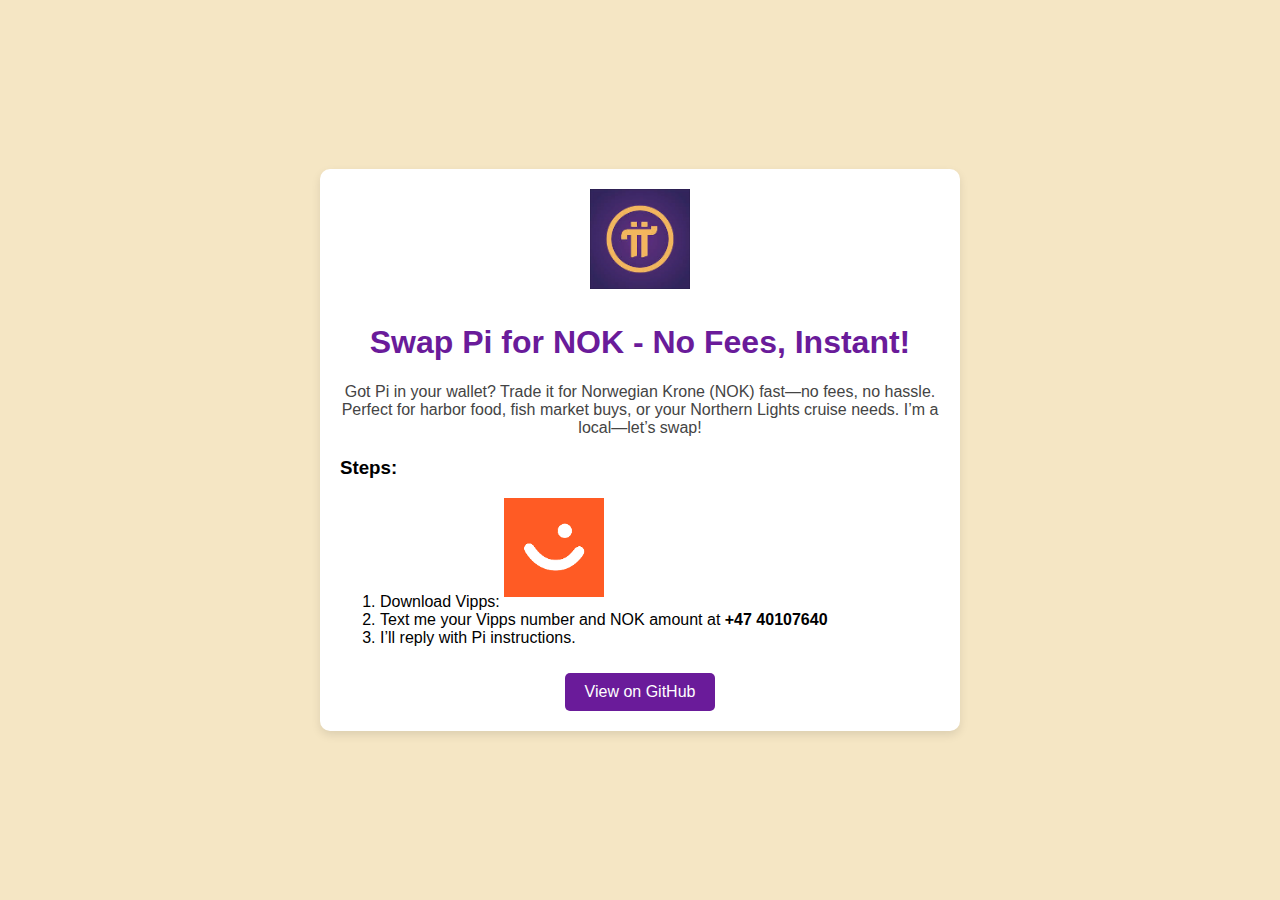
<file: index.html>
<!DOCTYPE html>
<html lang="en">
<head>
    <meta charset="UTF-8">
    <meta name="viewport" content="width=device-width, initial-scale=1.0">
    <title>Pi Network Swap - NOK Exchange</title>
    <link rel="stylesheet" href="styles.css">
</head>
<body>
    <div class="container">
        <img src="pi logo.png" alt="Pi Network Logo" class="logo">
        <h1>Swap Pi for NOK - No Fees, Instant!</h1>
        <p>Got Pi in your wallet? Trade it for Norwegian Krone (NOK) fast—no fees, no hassle. Perfect for harbor food, fish market buys, or your Northern Lights cruise needs. I’m a local—let’s swap!</p>
        
        <div class="steps">
            <h3>Steps:</h3>
            <ol>
                <li>
                    Download Vipps: 
                    <a href="https://play.google.com/store/apps/details?id=no.dnb.vipps&hl=en" target="_blank">
                        <img src="vipps logo.png" alt="Vipps Logo" class="logo">
                    </a>
                </li>
                <li>Text me your Vipps number and NOK amount at <strong>+47 40107640</strong></li>
                <li>I’ll reply with Pi instructions.</li>
            </ol>
        </div>
        <a href="https://github.com/soppkongen/PitoNOK" class="btn">View on GitHub</a>
    </div>
    <script src="script.js"></script>
</body>
</html>
</file>
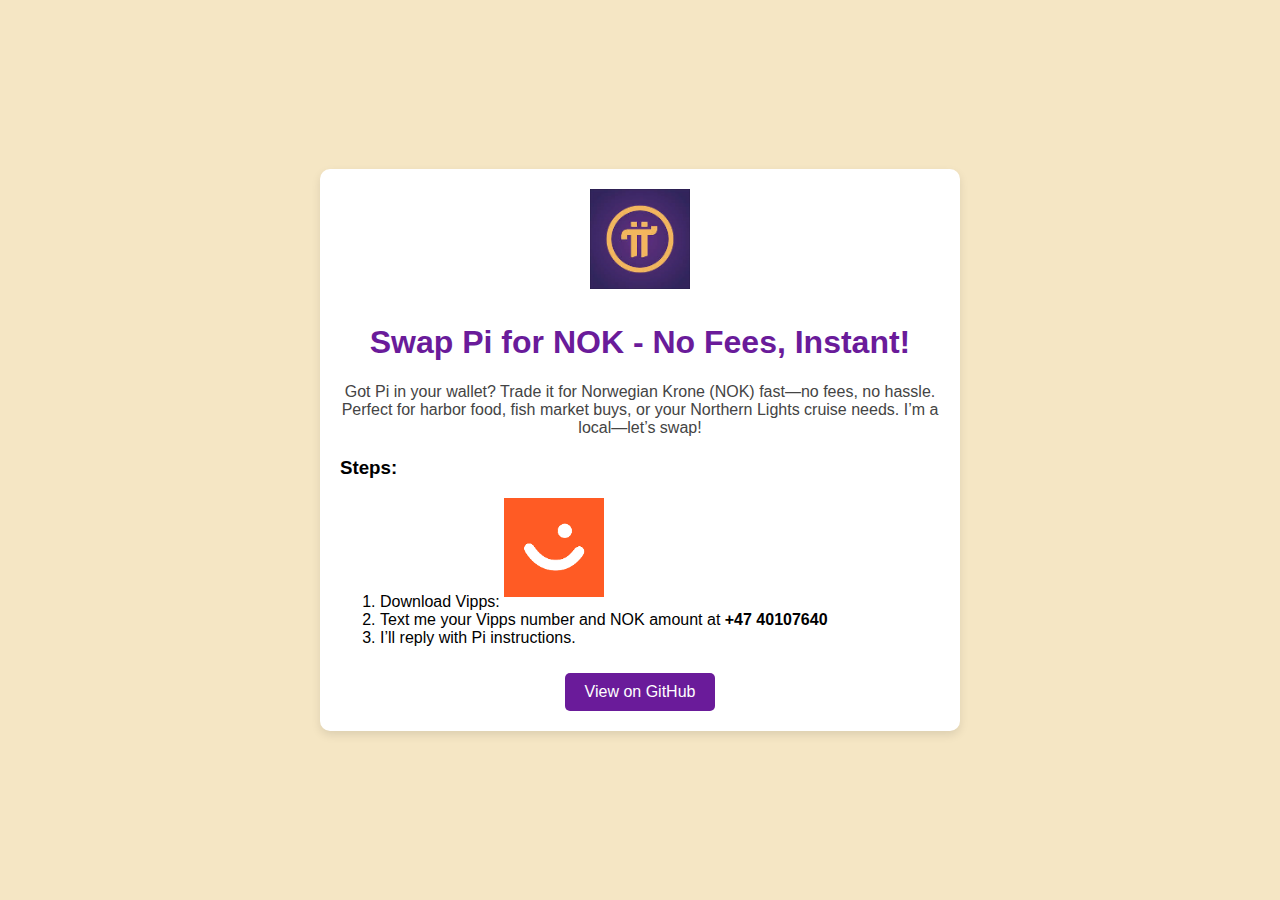
<file: index (1).html>
<!DOCTYPE html>
<html lang="en">
<head>
    <meta charset="UTF-8">
    <meta name="viewport" content="width=device-width, initial-scale=1.0">
    <title>Pi Network Swap - NOK Exchange</title>
    <link rel="stylesheet" href="styles.css">
</head>
<body>
    <div class="container">
        <img src="pi logo.png" alt="Pi Network Logo" class="logo">
        <h1>Swap Pi for NOK - No Fees, Instant!</h1>
        <p>Got Pi in your wallet? Trade it for Norwegian Krone (NOK) fast—no fees, no hassle. Perfect for harbor food, fish market buys, or your Northern Lights cruise needs. I’m a local—let’s swap!</p>
        
        <div class="steps">
            <h3>Steps:</h3>
            <ol>
                <li>Download Vipps: <img src="vipps logo.png" alt="Vipps Logo" class="logo"></li>
                <li>Text me your Vipps number and NOK amount at <strong>+47 40107640</strong></li>
                <li>I’ll reply with Pi instructions.</li>
            </ol>
        </div>
        <a href="https://github.com/soppkongen/PitoNOK" class="btn">View on GitHub</a>
    </div>
    <script src="script.js"></script>
</body>
</html>
</file>
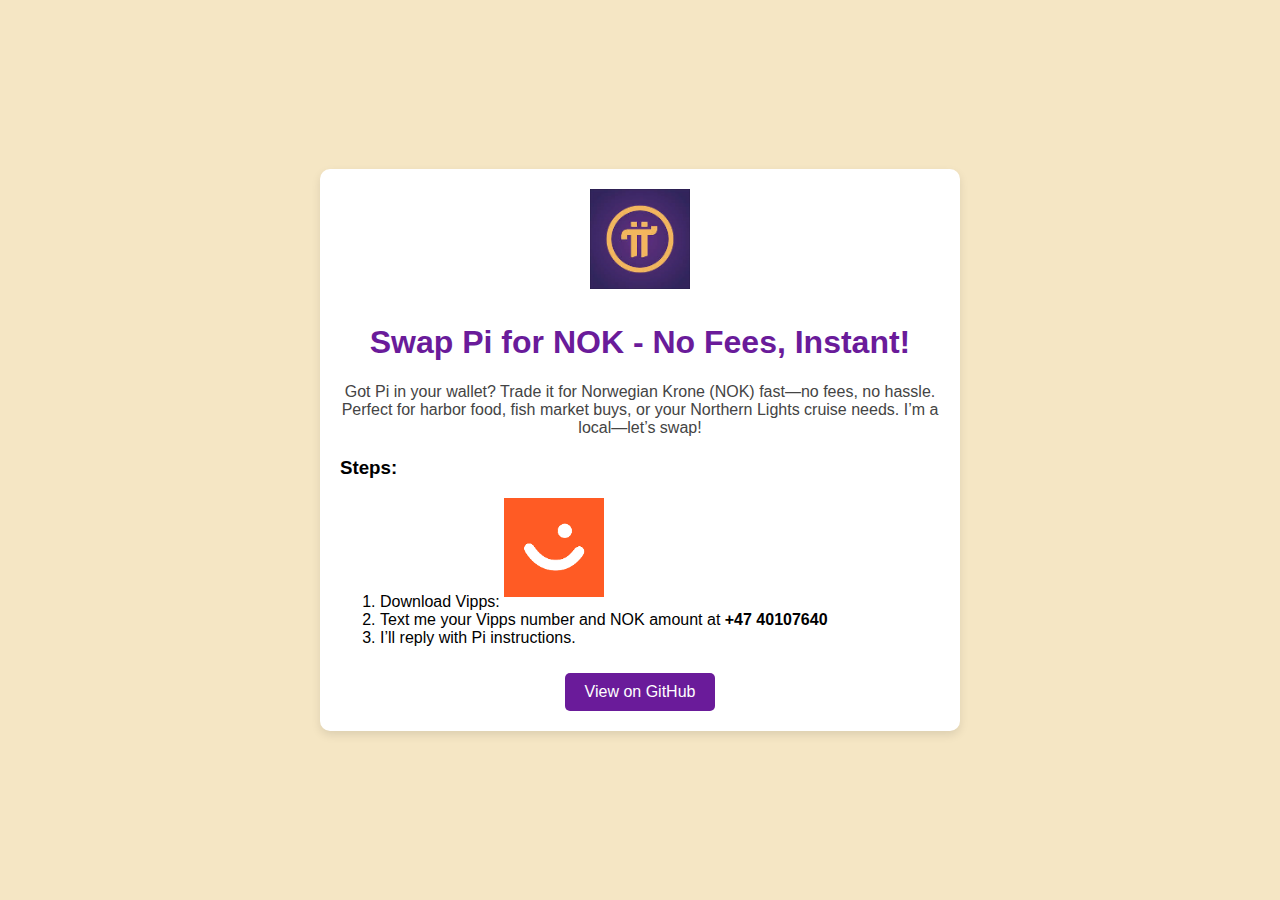
<file: index (2).html>
<!DOCTYPE html>
<html lang="en">
<head>
    <meta charset="UTF-8">
    <meta name="viewport" content="width=device-width, initial-scale=1.0">
    <title>Pi Network Swap - NOK Exchange</title>
    <link rel="stylesheet" href="styles.css">
</head>
<body>
    <div class="container">
        <img src="pi logo.png" alt="Pi Network Logo" class="logo">
        <h1>Swap Pi for NOK - No Fees, Instant!</h1>
        <p>Got Pi in your wallet? Trade it for Norwegian Krone (NOK) fast—no fees, no hassle. Perfect for harbor food, fish market buys, or your Northern Lights cruise needs. I’m a local—let’s swap!</p>
        
        <div class="steps">
            <h3>Steps:</h3>
            <ol>
                <li>
                    Download Vipps: 
                    <a href="https://www.vipps.no/" target="_blank">
                        <img src="vipps logo.png" alt="Vipps Logo" class="logo">
                    </a>
                </li>
                <li>Text me your Vipps number and NOK amount at <strong>+47 40107640</strong></li>
                <li>I’ll reply with Pi instructions.</li>
            </ol>
        </div>
        <a href="https://github.com/soppkongen/PitoNOK" class="btn">View on GitHub</a>
    </div>
    <script src="script.js"></script>
</body>
</html>
</file>
<file: styles.css>
body {
    font-family: Arial, sans-serif;
    background-color: #f5e6c4;
    margin: 0;
    padding: 0;
    display: flex;
    justify-content: center;
    align-items: center;
    flex-direction: column;
    min-height: 100vh;
}

.container {
    max-width: 600px;
    background: white;
    padding: 20px;
    border-radius: 10px;
    box-shadow: 0 4px 10px rgba(0, 0, 0, 0.1);
    text-align: center;
}

h1 {
    color: #6A1B9A;
}

p {
    color: #444;
}

.logo {
    max-width: 100px;
    margin-bottom: 10px;
}

.steps {
    text-align: left;
    margin-top: 20px;
}

.btn {
    display: inline-block;
    background: #6A1B9A;
    color: white;
    padding: 10px 20px;
    text-decoration: none;
    border-radius: 5px;
    margin-top: 10px;
    transition: background 0.3s ease-in-out;
}

.btn:hover {
    background: #4A148C;
}
</file>
